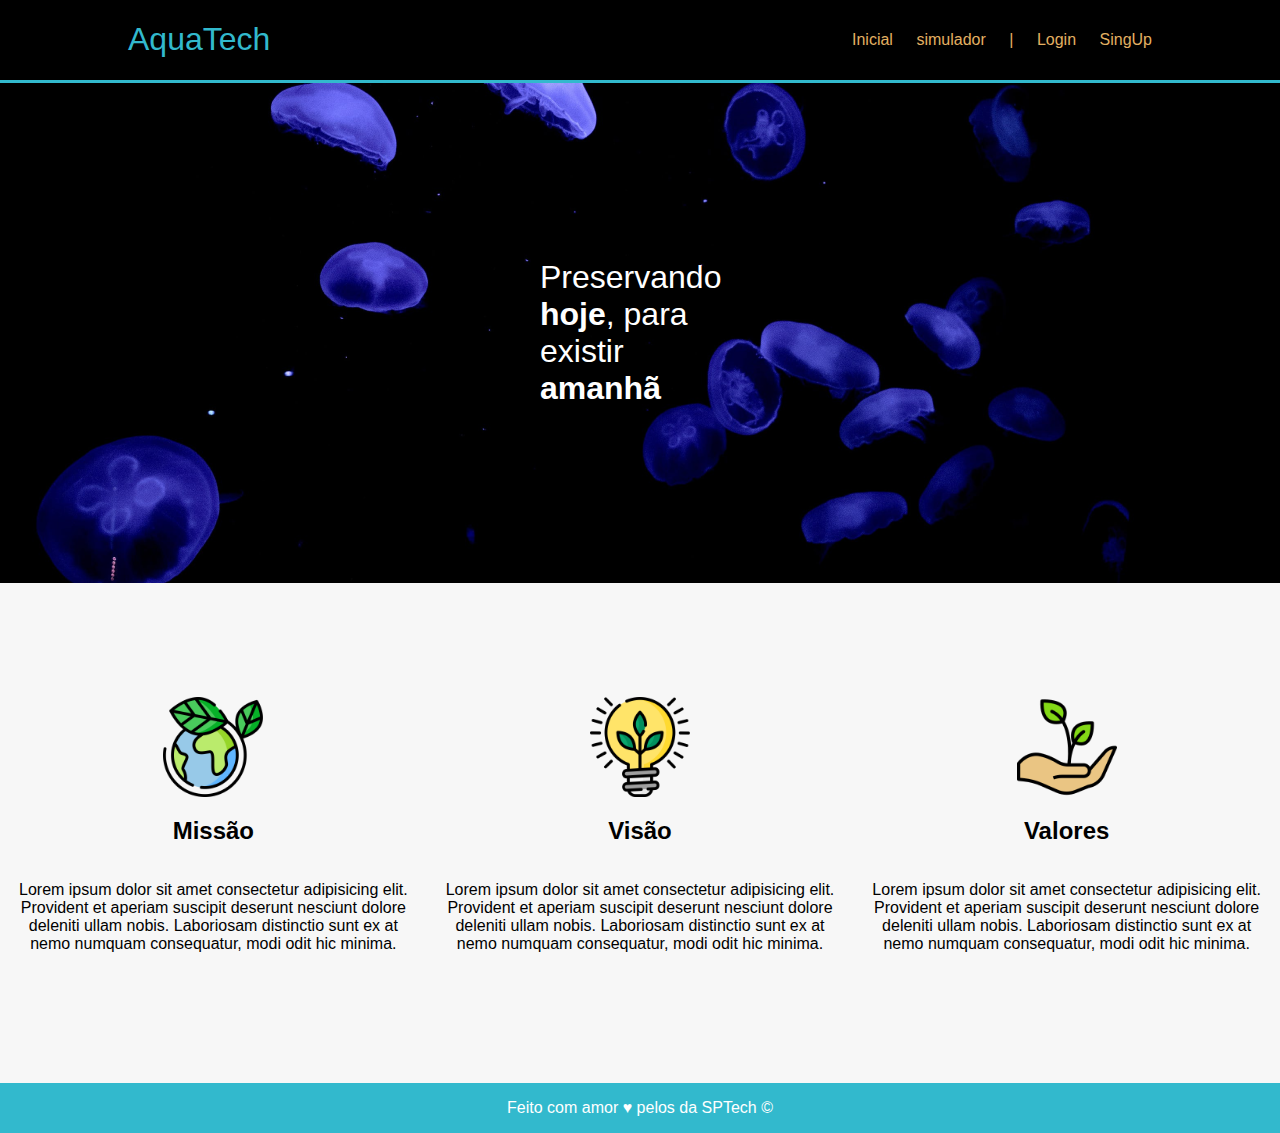
<file: index.html>
<!DOCTYPE html>
<html lang="pt-br">
<head>
    <meta charset="UTF-8">
    <meta name="viewport" content="width=device-width, initial-scale=1.0">
    <title>AquaTech</title>
    <link rel="stylesheet" href="style.css">
</head>
<body>
    <div class="header">
        <div class="container">
            <h1 class="titulo">AquaTech</h1>
            <ul class="navbar">
                <a href="./index.html">
                    <li>Inicial</li>
                </a>
                <a href="./simulador.html">
                    <li>simulador</li>
                </a>
                <li> | </li>
                <a href="./login.html">
                    <li>Login</li>
                </a>
                <a href="./cadastro.html">
                    <li>SingUp</li>
                </a>
            </ul>
        </div>
    </div>

    <div class="banner">
        <div class="container">
            <p>Preservando <b>hoje</b>, para existir <b>amanhã</b></p>
        </div>
    </div>

    <div class="social">
        <div class="container">
            <div class="box">
                <img src="./assets/planet-earth_color.png" alt="">
                <h2>Missão</h2>
                <p>Lorem ipsum dolor sit amet consectetur adipisicing elit. Provident et aperiam suscipit deserunt nesciunt dolore deleniti ullam nobis. Laboriosam distinctio sunt ex at nemo numquam consequatur, modi odit hic minima.</p>
            </div>
            <div class="box">
                <img src="./assets/lightbulb_color.png" alt="">
                <h2>Visão</h2>
                <p>Lorem ipsum dolor sit amet consectetur adipisicing elit. Provident et aperiam suscipit deserunt nesciunt dolore deleniti ullam nobis. Laboriosam distinctio sunt ex at nemo numquam consequatur, modi odit hic minima.</p>
            </div>
            <div class="box">
                <img src="./assets/growth_color.png" alt="">
                <h2>Valores</h2>
                <p>Lorem ipsum dolor sit amet consectetur adipisicing elit. Provident et aperiam suscipit deserunt nesciunt dolore deleniti ullam nobis. Laboriosam distinctio sunt ex at nemo numquam consequatur, modi odit hic minima.</p>
            </div>
        </div>
    </div>
    <div class="footer">
        <div class="container">
            <p>Feito com amor &hearts; pelos da SPTech &copy;</p>
        </div>
    </div>
</body>
</html>
</file>
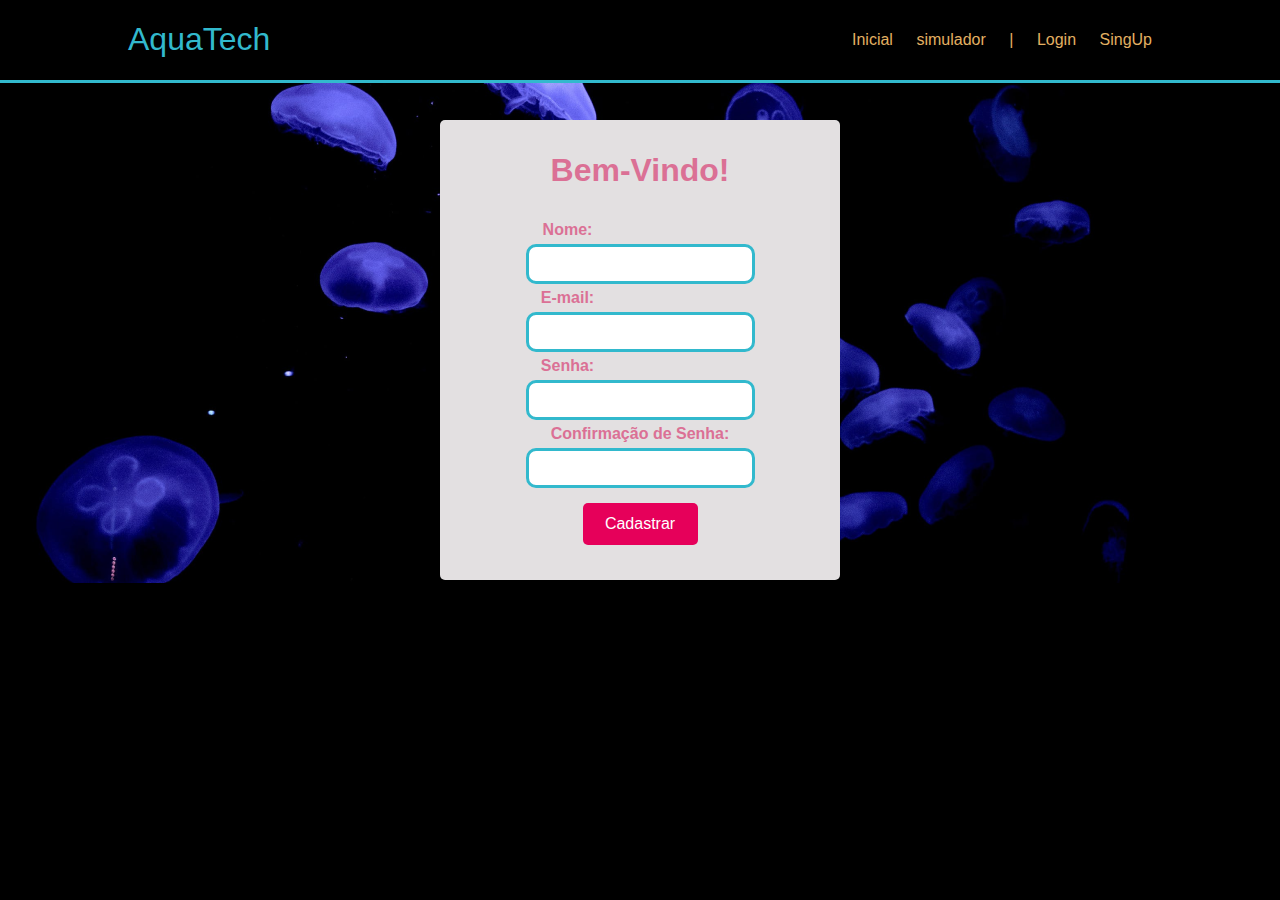
<file: cadastro.html>
<!DOCTYPE html>
<html lang="en">
<head>
    <meta charset="UTF-8">
    <meta name="viewport" content="width=device-width, initial-scale=1.0">
    <title>Cadastro</title>
    <link rel="stylesheet" href="cadastro.css">
</head>
<body>
    <div class="header">
        <div class="container">
            <h1 class="titulo">AquaTech</h1>
            <ul class="navbar">
                <a href="./index.html">
                    <li>Inicial</li>
                </a>
                <a href="./simulador.html">
                    <li>simulador</li>
                </a>
                <li> | </li>
                <a href="./login.html">
                    <li>Login</li>
                </a>
                <a href="./cadastro.html">
                    <li>SingUp</li>
                </a>
            </ul>
        </div>
    </div>
    <div class="banner">
        <div class="container">
            <div class="box">
                <div class="title"><p>Bem-Vindo!</p></div>
                <label>Nome:</label><br>
                <input type="text" class="input"><br>
                <label>E-mail:</label><br>
                <input type="email" class="input"><br>
                <label>Senha:</label><br>
                <input type="password" class="input"><br>
                <b>Confirmação de Senha:</b><br>
                <input type="password" class="input"><br>
                <button>Cadastrar</button>
            </div>
        </div>
    </div>
</body>
</html>
</file>
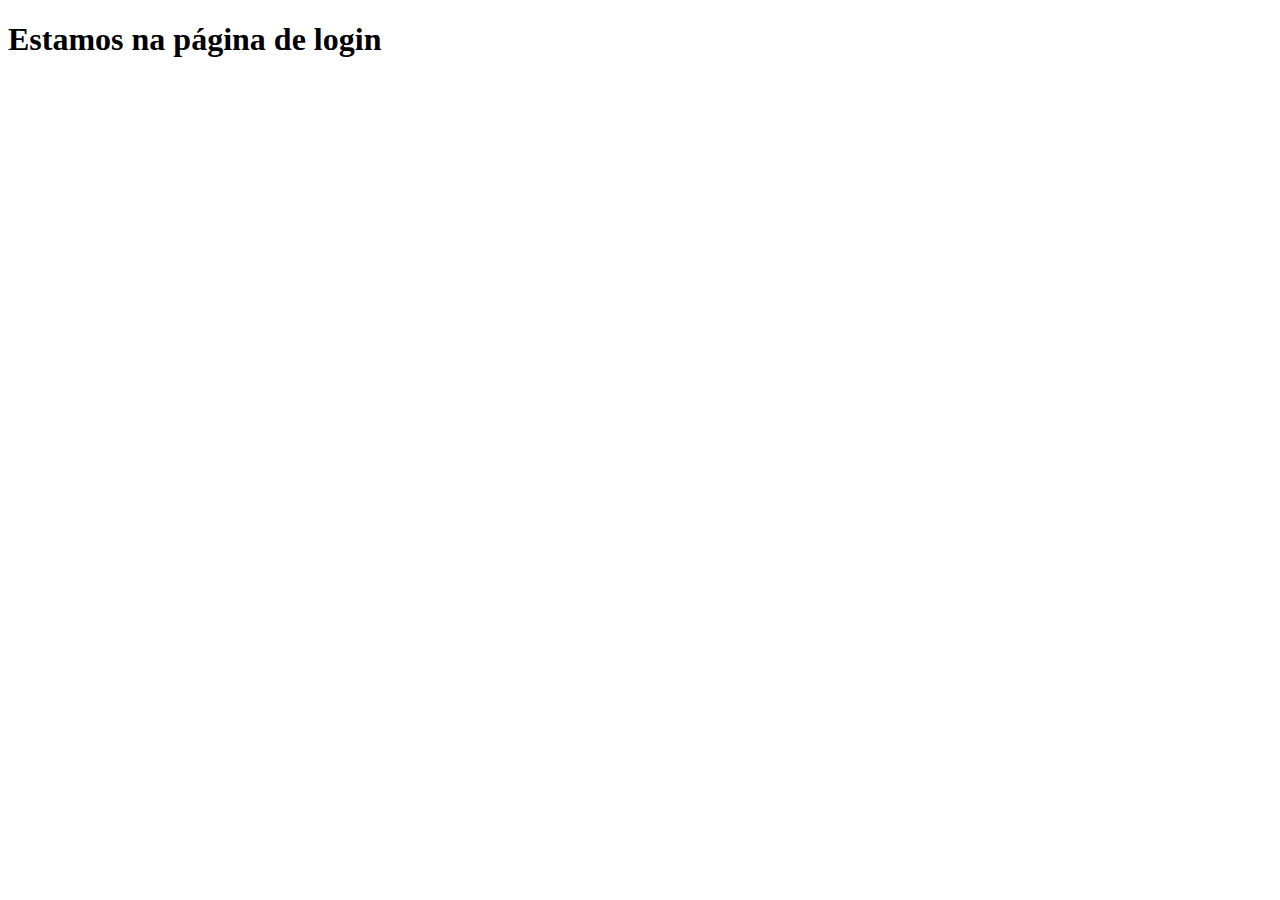
<file: login.html>
<!DOCTYPE html>
<html lang="en">
<head>
    <meta charset="UTF-8">
    <meta name="viewport" content="width=device-width, initial-scale=1.0">
    <title>Login</title>
</head>
<body>
    <h1>Estamos na página de login</h1>
</body>
</html>
</file>
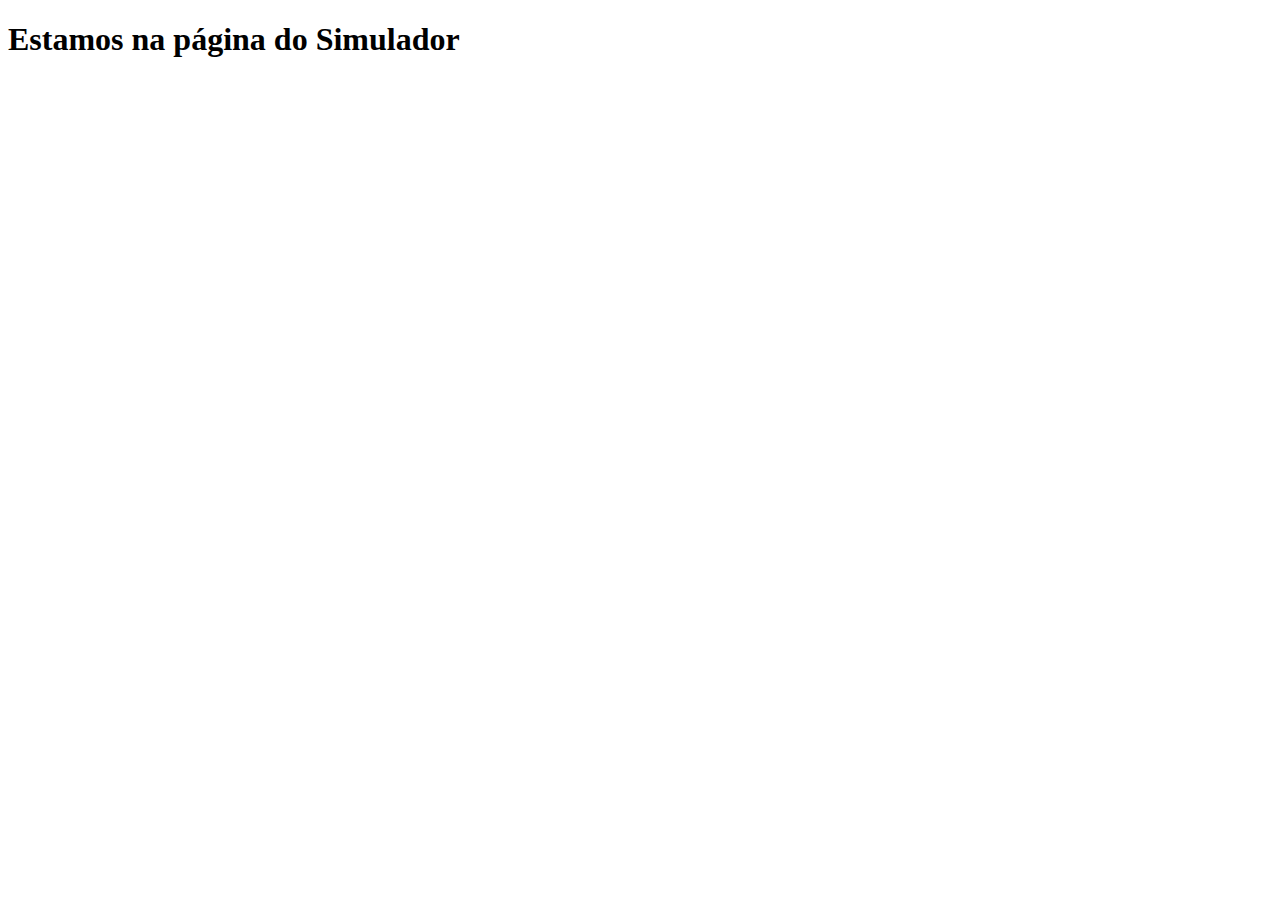
<file: simulador.html>
<!DOCTYPE html>
<html lang="en">
<head>
    <meta charset="UTF-8">
    <meta name="viewport" content="width=device-width, initial-scale=1.0">
    <title>simulador</title>
</head>
<body>
    <h1>Estamos na página do Simulador</h1>
</body>
</html>
</file>
<file: style.css>
body {
    margin: 0;
    padding: 0;
    font-family: Verdana, Geneva, Tahoma, sans-serif;
    background-color: black;
}

.titulo{
    color: #32b9cd;
    width: fit-content;
    font-weight: 500;
}

.navbar{
    width: 300px;
    color: #e3b062;
    list-style: none;
    display: flex;
    justify-content: space-between;
    align-items: center;
}

.navbar a{
    text-decoration: none;
    color: #e3b062;
}

.navbar a:hover{
    color: #32b9cd;
}

.header{
    border-bottom: 3px solid #32b9cd;
}

.container{
    width: 80%;
    margin: auto;
    display: flex;
}

.header .container{
    justify-content: space-between;
}

.banner{
    background-image: url('./assets/bg-jelly-fish-para_outras_pags.png');
    height: 500px;
    color: white;
}

.banner .container{
    justify-content: center;
    align-items: center;
    height: 100%;
}

.banner .container p{
    font-size: 32px;
    width: 200px;
}

.social{
    background-color: #f7f7f7;
    height: 500px;
}

.social .container{
    align-items: center;
    height: 100%;
    width: 100%;
    justify-content: space-around;
}

.social .container .box{
    display: flex;
    flex-direction: column;
    align-items: center;
    text-align: center;
}

.social .container .box img{
    width: 100px;
}

.social .container .box p{
    width: 400px;
}

.footer{
    background-color: #32b9cd;
    color: white;
}

.footer .container{
    justify-content: center;
    text-align: center;
}
</file>
<file: cadastro.css>
body {
    margin: 0;
    padding: 0;
    font-family: Verdana, Geneva, Tahoma, sans-serif;
    background-color: black;
}

.titulo{
    color: #32b9cd;
    width: fit-content;
    font-weight: 500;
}

.navbar{
    width: 300px;
    color: #e3b062;
    list-style: none;
    display: flex;
    justify-content: space-between;
    align-items: center;
}

.navbar a{
    text-decoration: none;
    color: #e3b062;
}

.navbar a:hover{
    color: #32b9cd;
}

.header{
    border-bottom: 3px solid #32b9cd;
}

.container{
    width: 80%;
    margin: auto;
    display: flex;
}

.header .container{
    justify-content: space-between;
}

.banner{
    background-image: url('./assets/bg-jelly-fish-para_outras_pags.png');
    height: 500px;
    color: white;
}

.banner .container{
    justify-content: center;
    align-items: center;
    height: 100%;
}

.banner .container p{
    font-size: 32px;
    width: 200px;
}

.box{
    width: 400px;
    height: 460px;
    background-color: #e3e0e1;
    color: #db7095;
    border-radius: 5px;
    margin-top: 35px;
    justify-content: center;
    text-align: center;
    align-items: center;
}

.title{
    display: flex;
    justify-content: center;
}

.input{
    border: 3px solid #32b9cd;
    padding: 8px;
    font-size: 16px;
    border-radius: 10px;
    margin: 5px;
    text-align: center;
}

button{
    width: 115px;
    background-color: #e6005a;
    color: white;
    padding: 12px;
    font-family: Arial;
    font-size: 16px;
    border-radius: 5px;
    cursor: pointer;
    margin: 10px;
    border-style: none;
}

p{
    font-weight: bold;
    font-family: Arial;
    font-size: 60px;
}

label{
    margin-right: 145px;
    font-weight: bold;
}
</file>
